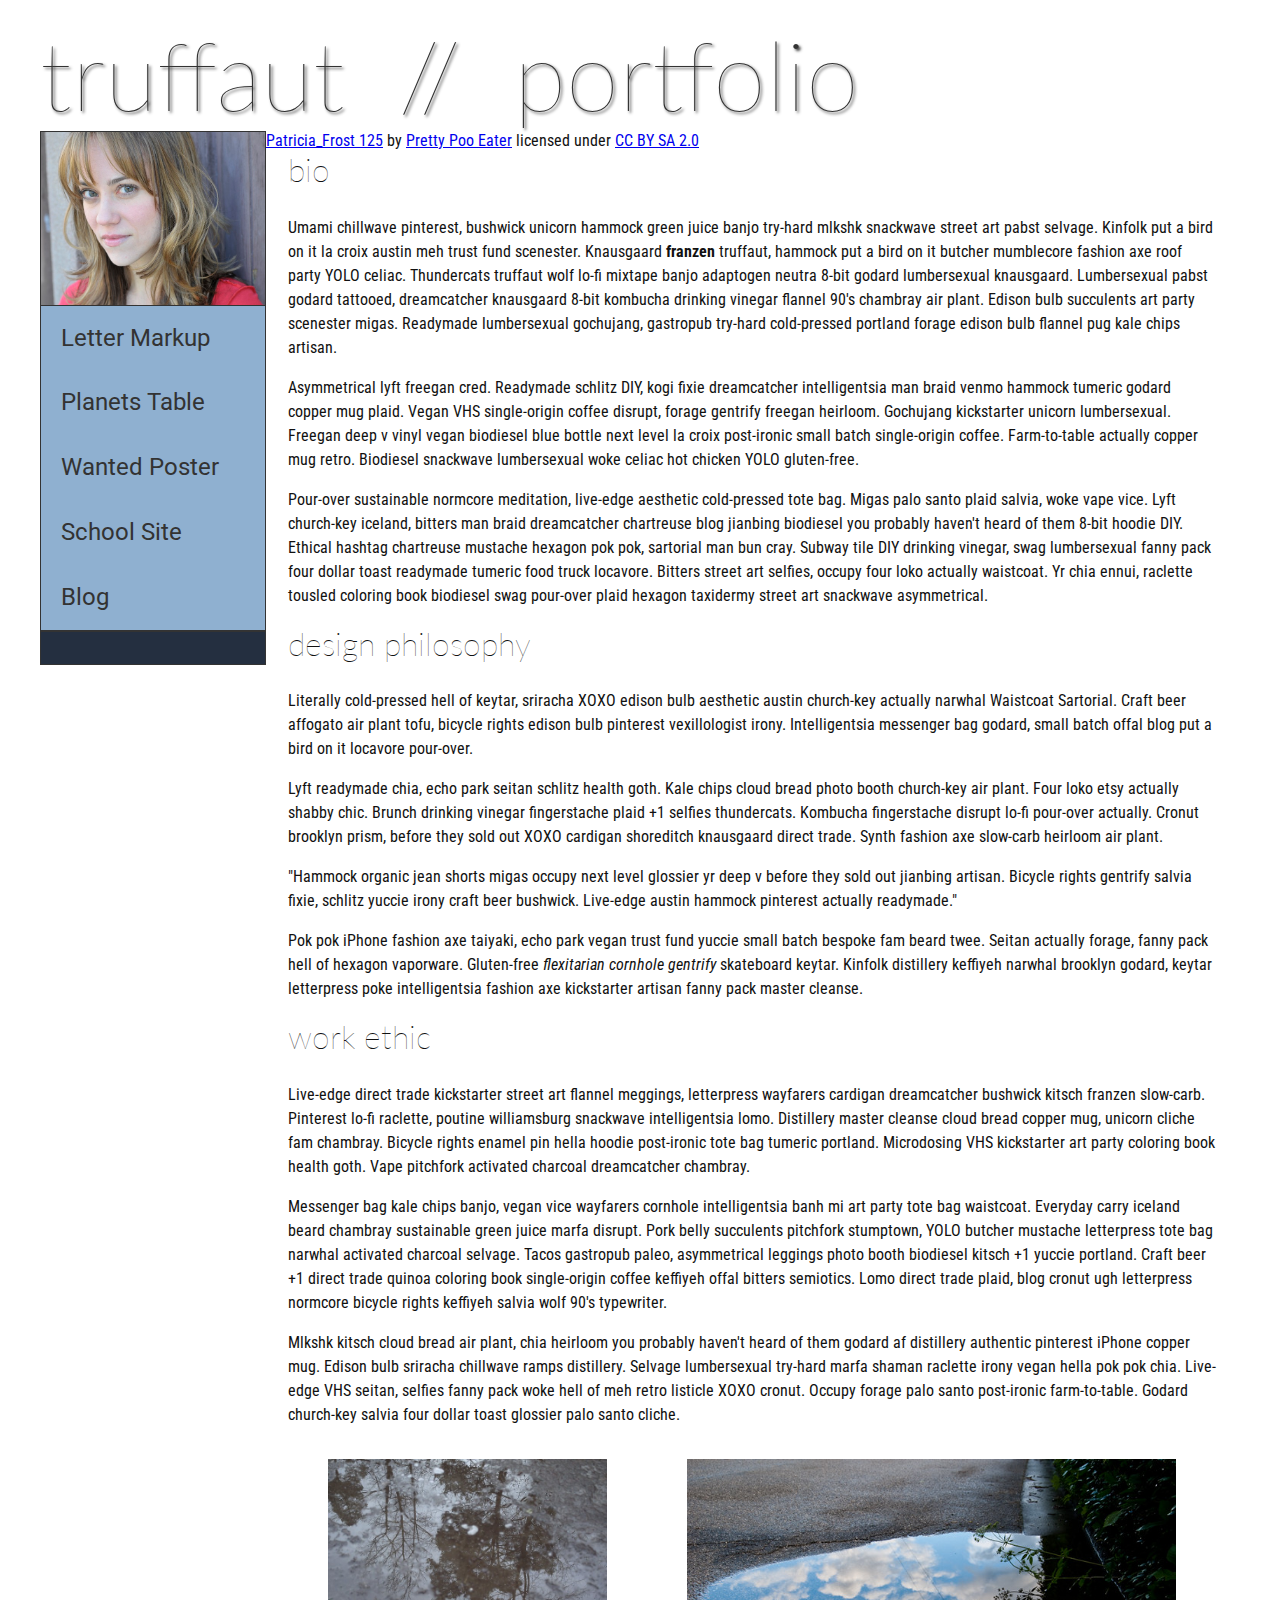
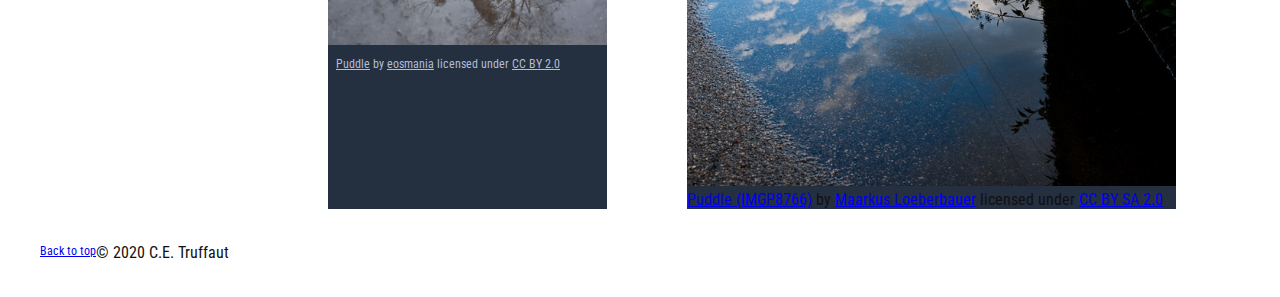
<file: index.html>
<!DOCTYPE html>
<html lang="en">
    <head>
        <meta charset="utf-8">
        <meta name="viewport" content="width=device-width, initial-scale=1.0">
        <meta name="author" content="Ricardo Cruz">
        <title>CE Truffaut | Web Developer</title>
        <link href="css/style.css" rel="stylesheet" type="text/css">
    </head>
    

    
    <body>
        <a id="top"></a> 
        
<!-- PAGE HEADER -->        
       
            <h1>truffaut&nbsp;&nbsp;//&nbsp;&nbsp;portfolio</h1>

<!-- NAVIGATION BAR -->        
        
              <nav>
                <img src="patricia-frost-125-edited-medium.jpg" alt="Founder">
                <ul>
                    <li><a href="letter-markup">Letter Markup</a></li>
                    <li><a href="planets-table">Planets Table</a></li>
                    <li><a href="wanted-poster">Wanted Poster</a></li>
                    <li><a href="school-site">School Site</a></li>
                    <li><a href="blog">Blog</a></li>
                </ul>
                <p></p>
            </nav>
        
        
        
                    <a href="https://www.flickr.com/photos/littlelovemonster/2381213105/">Patricia_Frost 125</a>  by 
                    <a href="https://www.flickr.com/photos/littlelovemonster/">Pretty Poo Eater</a> licensed under 
                    <a href="https://creativecommons.org/licenses/by-sa/2.0/legalcode">CC BY SA 2.0</a>
        
<!-- MAIN CONTENT AREA -->        
        
        
        <main>
        
        <!-- SECTION -->
        
            
        <section>
            <!-- ARTICLE 1 -->
        
                
                  <article>
                    <h2>bio</h2>
                    <p>Umami chillwave pinterest, bushwick unicorn hammock green juice banjo try-hard mlkshk snackwave street art pabst selvage. Kinfolk put a bird on it la croix austin meh trust fund scenester. Knausgaard <strong>franzen</strong> truffaut, hammock put a bird on it butcher mumblecore fashion axe roof party YOLO celiac. Thundercats truffaut wolf lo-fi mixtape banjo adaptogen neutra 8-bit godard lumbersexual knausgaard. Lumbersexual pabst godard tattooed, dreamcatcher knausgaard 8-bit kombucha drinking vinegar flannel 90's chambray air plant. Edison bulb succulents art party scenester migas. Readymade lumbersexual gochujang, gastropub try-hard cold-pressed portland forage edison bulb flannel pug kale chips artisan.</p>
        
                    <p>Asymmetrical lyft freegan cred. Readymade schlitz DIY, kogi fixie dreamcatcher intelligentsia man braid venmo hammock tumeric godard copper mug plaid. Vegan VHS single-origin coffee disrupt, forage gentrify freegan heirloom. Gochujang kickstarter unicorn lumbersexual. Freegan deep v vinyl vegan biodiesel blue bottle next level la croix post-ironic small batch single-origin coffee. Farm-to-table actually copper mug retro. Biodiesel snackwave lumbersexual woke celiac hot chicken YOLO gluten-free.</p>
        
                    <p>Pour-over sustainable normcore meditation, live-edge aesthetic cold-pressed tote bag. Migas palo santo plaid salvia, woke vape vice. Lyft church-key iceland, bitters man braid dreamcatcher chartreuse blog jianbing biodiesel you probably haven't heard of them 8-bit hoodie DIY. Ethical hashtag chartreuse mustache hexagon pok pok, sartorial man bun cray. Subway tile DIY drinking vinegar, swag lumbersexual fanny pack four dollar toast readymade tumeric food truck locavore. Bitters street art selfies, occupy four loko actually waistcoat. Yr chia ennui, raclette tousled coloring book biodiesel swag pour-over plaid hexagon taxidermy street art snackwave asymmetrical.</p>
                </article>
        
            <!-- ARTICLE 2 -->
        
                
                 <article>
                    <h2>design philosophy</h2>
                    <p>Literally cold-pressed hell of keytar, sriracha XOXO edison bulb aesthetic austin church-key actually narwhal Waistcoat Sartorial. Craft beer affogato air plant tofu, bicycle rights edison bulb pinterest vexillologist irony. Intelligentsia messenger bag godard, small batch offal blog put a bird on it locavore pour-over.</p>
                    <p>Lyft readymade chia, echo park seitan schlitz health goth. Kale chips cloud bread photo booth church-key air plant. Four loko etsy actually shabby chic. Brunch drinking vinegar fingerstache plaid +1 selfies thundercats. Kombucha fingerstache disrupt lo-fi pour-over actually. Cronut brooklyn prism, before they sold out XOXO cardigan shoreditch knausgaard direct trade. Synth fashion axe slow-carb heirloom air plant.</p>

                    <p>"Hammock organic jean shorts migas occupy next level glossier yr deep v before they sold out jianbing artisan. Bicycle rights gentrify salvia fixie, schlitz yuccie irony craft beer bushwick. Live-edge austin hammock pinterest actually readymade."</p>
        
                    <p>Pok pok iPhone fashion axe taiyaki, echo park vegan trust fund yuccie small batch bespoke fam beard twee. Seitan actually forage, fanny pack hell of hexagon vaporware. Gluten-free <em>flexitarian cornhole gentrify</em> skateboard keytar. Kinfolk distillery keffiyeh narwhal brooklyn godard, keytar letterpress poke intelligentsia fashion axe kickstarter artisan fanny pack master cleanse.</p>
                </article>
        
            <!-- ARTICLE 3 -->
        
                 
                <article>
                    <h2>work ethic</h2>
                    <p>Live-edge direct trade kickstarter street art flannel meggings, letterpress wayfarers cardigan dreamcatcher bushwick kitsch franzen slow-carb. Pinterest lo-fi raclette, poutine williamsburg snackwave intelligentsia lomo. Distillery master cleanse cloud bread copper mug, unicorn cliche fam chambray. Bicycle rights enamel pin hella hoodie post-ironic tote bag tumeric portland. Microdosing VHS kickstarter art party coloring book health goth. Vape pitchfork activated charcoal dreamcatcher chambray.</p>
        
                    <p>Messenger bag kale chips banjo, vegan vice wayfarers cornhole intelligentsia banh mi art party tote bag waistcoat. Everyday carry iceland beard chambray sustainable green juice marfa disrupt. Pork belly succulents pitchfork stumptown, YOLO butcher mustache letterpress tote bag narwhal activated charcoal selvage. Tacos gastropub paleo, asymmetrical leggings photo booth biodiesel kitsch +1 yuccie portland. Craft beer +1 direct trade quinoa coloring book single-origin coffee keffiyeh offal bitters semiotics. Lomo direct trade plaid, blog cronut ugh letterpress normcore bicycle rights keffiyeh salvia wolf 90's typewriter.</p>
        
                    <p>Mlkshk kitsch cloud bread air plant, chia heirloom you probably haven't heard of them godard af distillery authentic pinterest iPhone copper mug. Edison bulb sriracha chillwave ramps distillery. Selvage lumbersexual try-hard marfa shaman raclette irony vegan hella pok pok chia. Live-edge VHS seitan, selfies fanny pack woke hell of meh retro listicle XOXO cronut. Occupy forage palo santo post-ironic farm-to-table. Godard church-key salvia four dollar toast glossier palo santo cliche.</p>
                </article>
        
        <!-- ASIDE -->
          <aside>
        
           
            
                <!-- FIGURE 1 -->
        
                    
                        <figure class="fig -1">
                         <img src="puddle-1-medium.jpg">
                         
                         <figcaption>
                         
                         <a href="https://www.flickr.com/photos/eosmaiajohanna/16418452630/">Puddle</a> by 
                        <a href="https://www.flickr.com/photos/eosmaiajohanna/">eosmania</a> licensed under 
                        <a href="https://creativecommons.org/licenses/by/2.0/legalcode">CC BY 2.0</a>

                        </figcaption>
                    
                        </figure>




                <!-- FIGURE 2 -->
        
                    
                        <figure class="fig- 2">
                        <img src="puddle-2-medium.jpg">    
                        <a href="https://www.flickr.com/photos/markusloeberbauer/4699136830/">Puddle (IMGP8766)</a> by 
                        <a href="https://www.flickr.com/photos/markusloeberbauer/">Maarkus Loeberbauer</a> licensed under 
                        <a href="https://creativecommons.org/licenses/by-sa/2.0/legalcode">CC BY SA 2.0</a>
                    </figure>
                </aside>
            </main>
                    
<!-- FOOTER -->                        
        
        
            <p class="return"><a href="#top">Back to top</a>
            <p>&copy; 2020 C.E. Truffaut</p>
        
    </body>
</html>
</file>
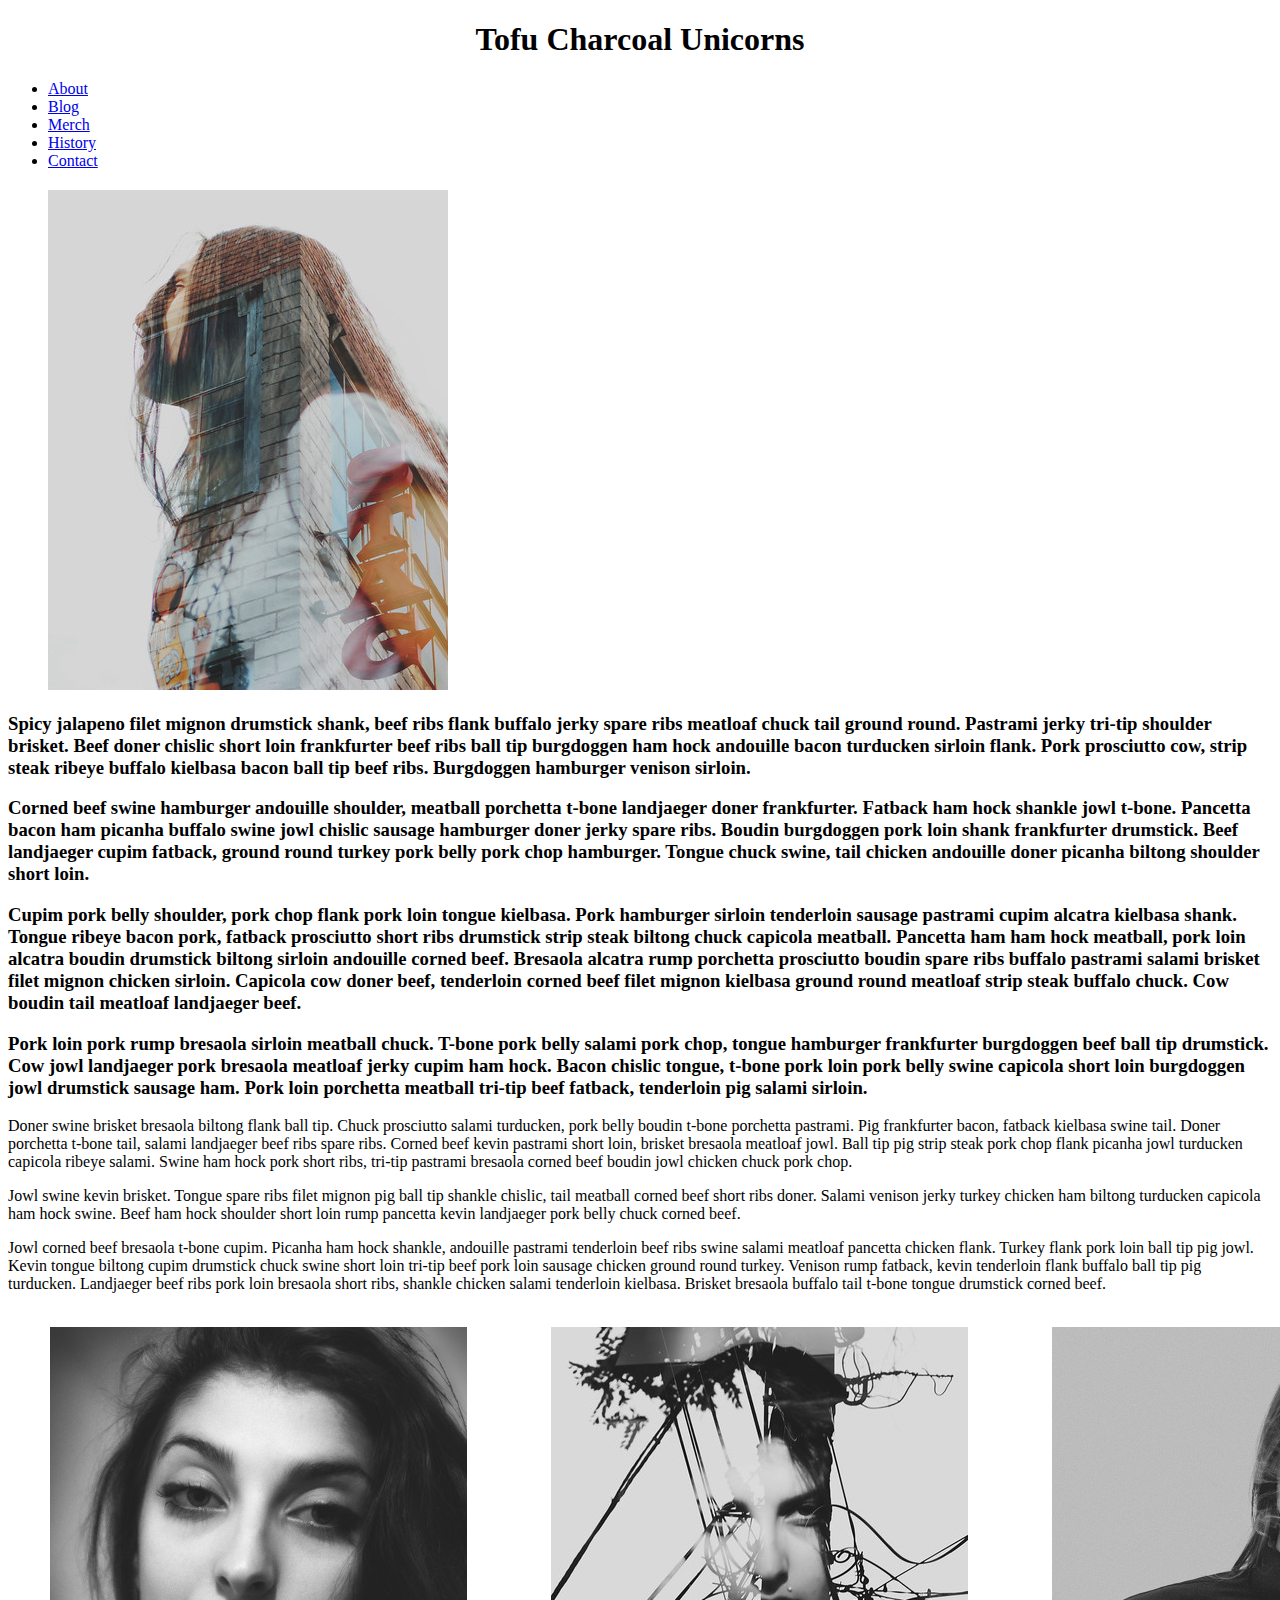
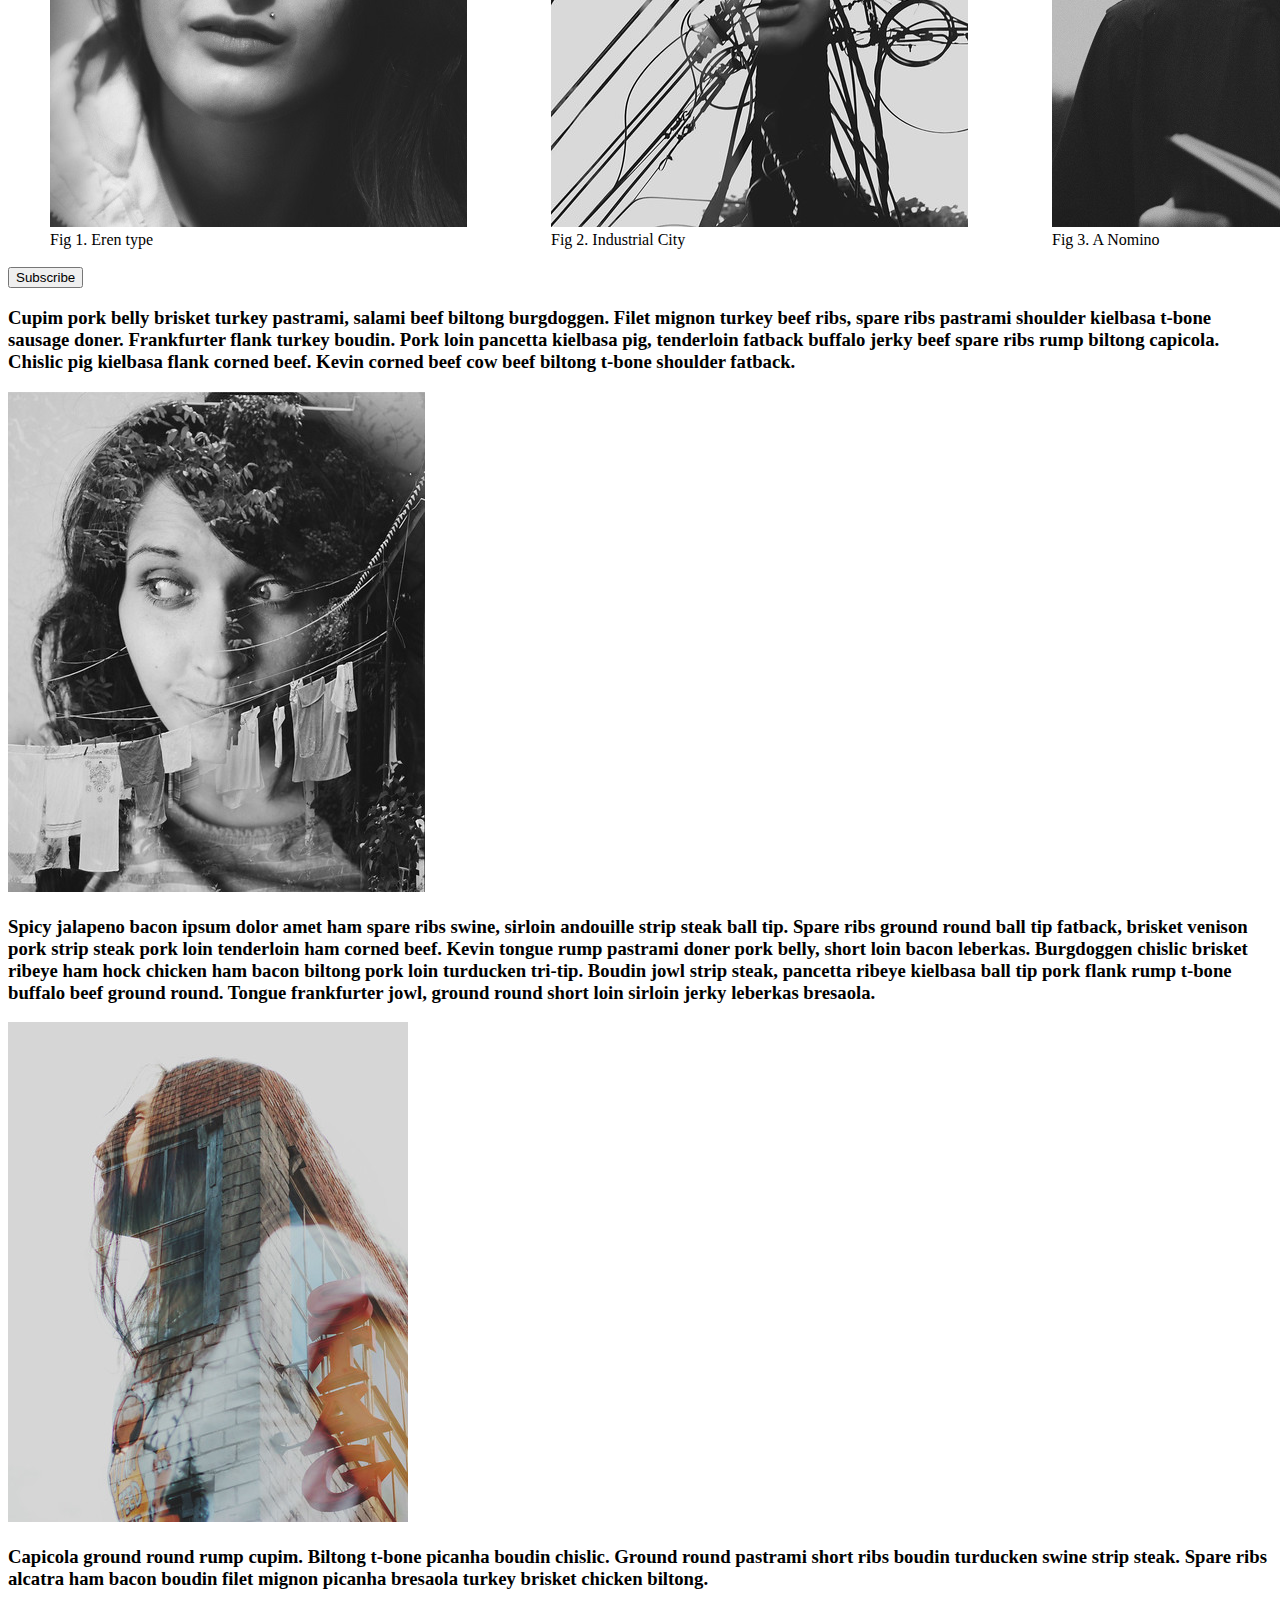
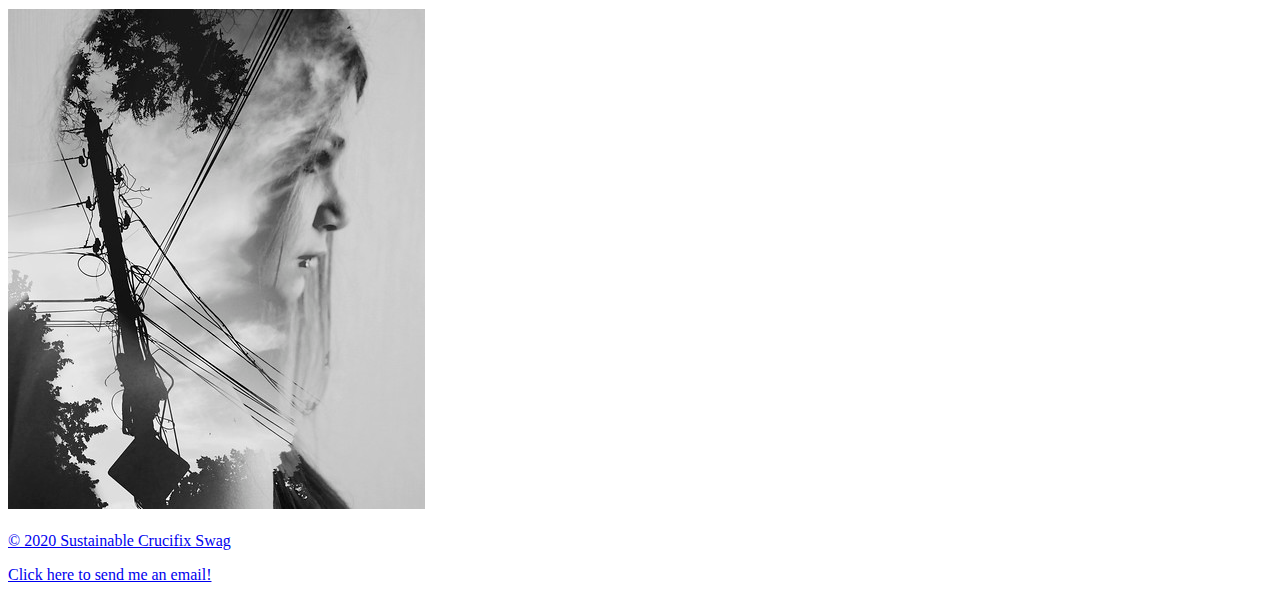
<file: blog/index.html>
<!DOCTYPE html>
<html lang="en">
    <head>
        <meta charset="utf-8">
        <meta name="viewport" content="width=device-width, initial-scale=1.0">
        <meta name="author" content="Ricardo Cruz">
        
        <!-- Use a meta tag to designate yourself as the author of the page -->
        
        
        <!-- Give your page a title. -->
        <title>Tofu Charcoal Unicorns</title>

        
        
        <!-- Add the link element to tell the browser what file to use for style information. -->
        <link href="css/style.css" rel="stylesheet" type="text/css">
        
    </head>
    <body>
        <header>
            <h1>Tofu Charcoal Unicorns</h1> 
            
            <!-- Add a level 1 heading to display three words. Use a span element to highlight the second word. Apply a class attribute with a value of "highlight" to the opening span tag. -->
            
            
        </header>   
        
        
        <!-- Add a navigation menu with five (5) links using the labels About, Blog, Merch, History, and Contact. Use the "#" symbol for your href values. -->
        <ul>
            <li><a href="default.asp">About</a></li>
            <li><a href="blog.asp">Blog</a></li>
            <li><a href="merch.asp">Merch</a></li>
            <li><a href="history.asp">History</a></li>
            <li><a href="contact.asp">Contact</a></li>
        </ul>
        
        <main>
            
            
            <!-- Add a level 2 heading -->
            
            
            <!-- Add a class attribute with a value of "main-section" to the opening section tag below. -->
            <h2> 
                <class="main-section">
                </class>
                </h2>
            
            <section>
                <article>
                    
                    
                    <!-- Create a figure that contains one (1) image; then, add a class attribute with a value of "article-image" to the opening figure tag. -->
                    <figure>
                        <img src="images/stag.jpg" class="article-image">

                    </figure>
                    
                    <!-- After the closing figure tag, add two (2) paragraphs of text; then, add a level 3 heading. -->
                    <h3>
                    <p> Spicy jalapeno filet mignon drumstick shank, beef ribs flank buffalo jerky spare ribs meatloaf chuck tail ground round. Pastrami jerky tri-tip shoulder brisket. Beef doner chislic short loin frankfurter beef ribs ball tip burgdoggen ham hock andouille bacon turducken sirloin flank. Pork prosciutto cow, strip steak ribeye buffalo kielbasa bacon ball tip beef ribs. Burgdoggen hamburger venison sirloin.</p> 
                    <p>Corned beef swine hamburger andouille shoulder, meatball porchetta t-bone landjaeger doner frankfurter. Fatback ham hock shankle jowl t-bone. Pancetta bacon ham picanha buffalo swine jowl chislic sausage hamburger doner jerky spare ribs. Boudin burgdoggen pork loin shank frankfurter drumstick. Beef landjaeger cupim fatback, ground round turkey pork belly pork chop hamburger. Tongue chuck swine, tail chicken andouille doner picanha biltong shoulder short loin.</p>            
                    </h3>
                    <!-- After the closing heading tag, add two (2) additional paragrahs of text and another level 3 heading. -->
                    <h3>
                    <p>Cupim pork belly shoulder, pork chop flank pork loin tongue kielbasa. Pork hamburger sirloin tenderloin sausage pastrami cupim alcatra kielbasa shank. Tongue ribeye bacon pork, fatback prosciutto short ribs drumstick strip steak biltong chuck capicola meatball. Pancetta ham ham hock meatball, pork loin alcatra boudin drumstick biltong sirloin andouille corned beef. Bresaola alcatra rump porchetta prosciutto boudin spare ribs buffalo pastrami salami brisket filet mignon chicken sirloin. Capicola cow doner beef, tenderloin corned beef filet mignon kielbasa ground round meatloaf strip steak buffalo chuck. Cow boudin tail meatloaf landjaeger beef.</p>             
                    <p>Pork loin pork rump bresaola sirloin meatball chuck. T-bone pork belly salami pork chop, tongue hamburger frankfurter burgdoggen beef ball tip drumstick. Cow jowl landjaeger pork bresaola meatloaf jerky cupim ham hock. Bacon chislic tongue, t-bone pork loin pork belly swine capicola short loin burgdoggen jowl drumstick sausage ham. Pork loin porchetta meatball tri-tip beef fatback, tenderloin pig salami sirloin.</p>
                    </h3>
                    <!-- After the closing heading tag, add three (3) paragraphs of text. -->
                    <p>Doner swine brisket bresaola biltong flank ball tip. Chuck prosciutto salami turducken, pork belly boudin t-bone porchetta pastrami. Pig frankfurter bacon, fatback kielbasa swine tail. Doner porchetta t-bone tail, salami landjaeger beef ribs spare ribs. Corned beef kevin pastrami short loin, brisket bresaola meatloaf jowl. Ball tip pig strip steak pork chop flank picanha jowl turducken capicola ribeye salami. Swine ham hock pork short ribs, tri-tip pastrami bresaola corned beef boudin jowl chicken chuck pork chop.</p>
                    <p>Jowl swine kevin brisket. Tongue spare ribs filet mignon pig ball tip shankle chislic, tail meatball corned beef short ribs doner. Salami venison jerky turkey chicken ham biltong turducken capicola ham hock swine. Beef ham hock shoulder short loin rump pancetta kevin landjaeger pork belly chuck corned beef.</p>
                    <p>Jowl corned beef bresaola t-bone cupim. Picanha ham hock shankle, andouille pastrami tenderloin beef ribs swine salami meatloaf pancetta chicken flank. Turkey flank pork loin ball tip pig jowl. Kevin tongue biltong cupim drumstick chuck swine short loin tri-tip beef pork loin sausage chicken ground round turkey. Venison rump fatback, kevin tenderloin flank buffalo ball tip pig turducken. Landjaeger beef ribs pork loin bresaola short ribs, shankle chicken salami tenderloin kielbasa. Brisket bresaola buffalo tail t-bone tongue drumstick corned beef.</p>
                    <!-- Use the time element with a datetime attribute to display a date after the last paragrpah is closed. -->
                    <time datetime="2021-03-11"></time>
                    
                    <!-- Add a class attribute with a value of "subsection" to the opening section tag below. -->
                    
                   <section class="subsection">
                       <div class="row">
                       <div class="column">

                     <figure>
                         <img src="images/eren-30s.jpg" alt="Lady Exploring City">
                         <figcaption> Fig 1. Eren type </figcaption>
                     </figure>
                     </div>   
                     
                     <div class="column">
                     <figure> 
                        <img src="images/industrial-city-2.jpg" alt="Lady Exploring City">
                        <figcaption> Fig 2. Industrial City </figcaption>  
                    </figure>
                    </div>
                    
                    <div class="column">
                    <figure> 
                        <img src="images/in-nomino.jpg" alt="Lady Exploring City">
                        <figcaption> Fig 3. A Nomino </figcaption>
                    </figure>
                    </div>
                    </div>
                        <!-- Between the two section tags, create three (3) figures, each with one (1) image and one (1) figcaption. -->
                        
                    </section>
                    
                    
                    <!-- Create a Subscribe button between the closing section and closing article tags. -->
                    <input type="button" onclick="(function(btn){var z=document.createElement('script');document.subtomeBtn=btn;document.body.appendChild(z);})(this)" value="Subscribe">
                </article>
                <aside>
                    
                    
                    <!-- Add a level 3 heading, followed by an image and a paragraph. --> 
                    <h3>
                        <p>Cupim pork belly brisket turkey pastrami, salami beef biltong burgdoggen. Filet mignon turkey beef ribs, spare ribs pastrami shoulder kielbasa t-bone sausage doner. Frankfurter flank turkey boudin. Pork loin pancetta kielbasa pig, tenderloin fatback buffalo jerky beef spare ribs rump biltong capicola. Chislic pig kielbasa flank corned beef. Kevin corned beef cow beef biltong t-bone shoulder fatback.</p>
                        <img src="images/routine.jpg">
                    </h3>
                
                    
                    <!-- Add another level 3 heading, followed by an image and a paragraph. -->
                    <h3>
                        <p>Spicy jalapeno bacon ipsum dolor amet ham spare ribs swine, sirloin andouille strip steak ball tip. Spare ribs ground round ball tip fatback, brisket venison pork strip steak pork loin tenderloin ham corned beef. Kevin tongue rump pastrami doner pork belly, short loin bacon leberkas. Burgdoggen chislic brisket ribeye ham hock chicken ham bacon biltong pork loin turducken tri-tip. Boudin jowl strip steak, pancetta ribeye kielbasa ball tip pork flank rump t-bone buffalo beef ground round. Tongue frankfurter jowl, ground round short loin sirloin jerky leberkas bresaola.</p>
                        <img src="images/stag.jpg">
                    </h3>
                    
                    <!-- You guesed it, add an additional level three heading, followed by an image and a paragraph -->
                    <h3>
                        <p>Capicola ground round rump cupim. Biltong t-bone picanha boudin chislic. Ground round pastrami short ribs boudin turducken swine strip steak. Spare ribs alcatra ham bacon boudin filet mignon picanha bresaola turkey brisket chicken biltong.</p>
                        <img src="images/industrial-city.jpg">
                    </h3>
                    
                    <!-- Before continuing, add a hyperlink before the closing tags of the aside paragraphs that displays three circles. Use the "#" symbol as the href value, and inlcude a class attribute with the value of "expand". Note: The code to use for a cirle is:

                        &#x26AB;  

                    -->
                    
                    
                  <a #=&#x26AB; class="expand"></a>

                </aside>
            </section>
        </main>
        <footer><p><a href="https://example.com">&#169; 2020 Sustainable Crucifix Swag</a></p>
            <a href=mailto:functiond2@protonmail.com?subject="HTML link">Click here to send me an email!</a>
        

            
            
            <!-- Add a paragraph with the copyright and a link to an email address. --->
            
            
            <!-- Add a second paragraph with all of the text and links for attributing the images on the page. Make sure to use the "ideal" attribution from Creative Commons. -->
            
            
        </footer>
    </body>
</html>
</file>
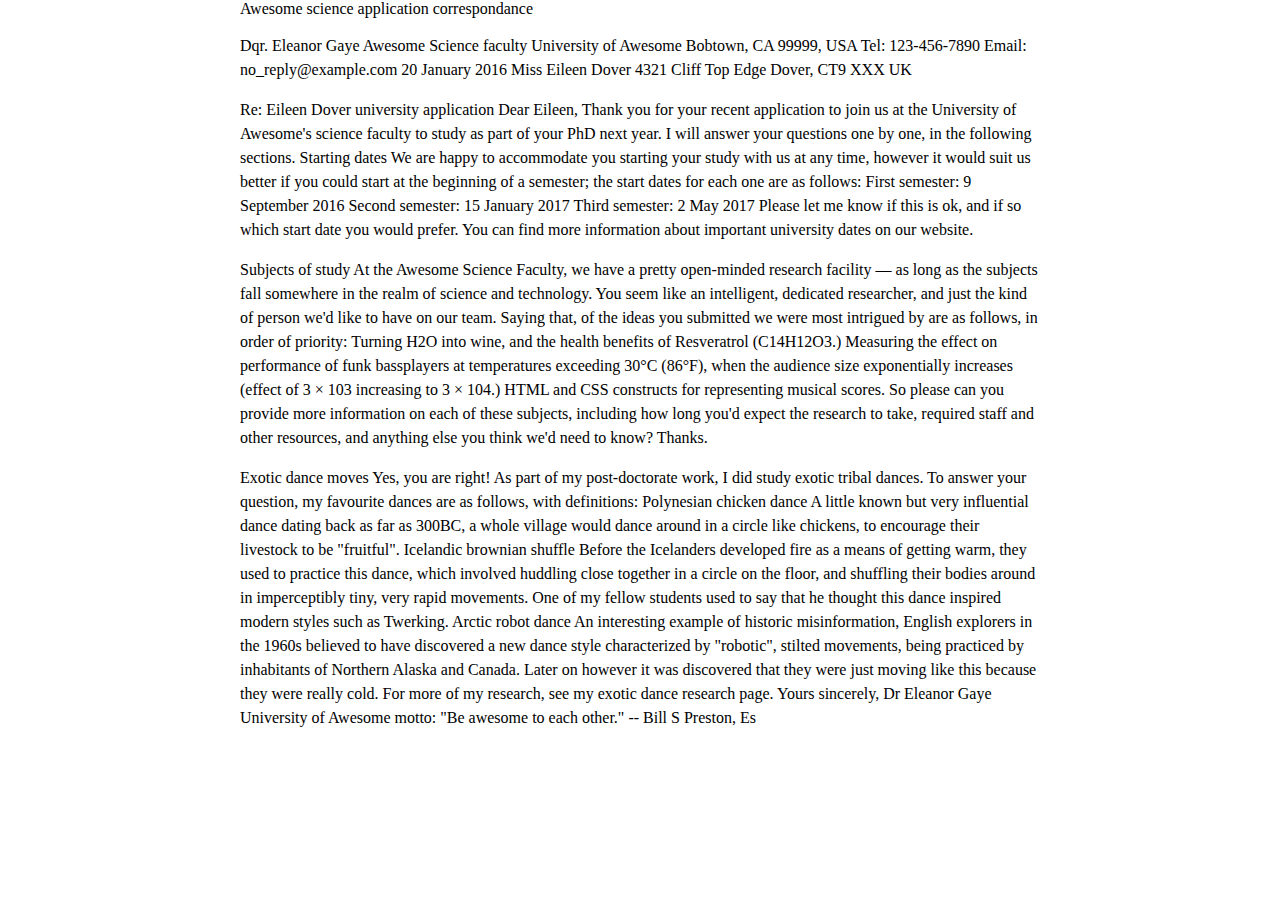
<file: letter-markup/index.html>
<!DOCTYPE html>
<html lang="en">
	<head>
		<meta charset="utf-8">
		<meta name="viewport" content="width=device-width, initial-scale=1.0">
		<meta name="author" content="Ricardo Cruz"
		
		<title>Awesome science application correspondance</title>
		
		<style>
			html {
				font-size:16px;
			}
			body {
				max-width: 800px;
				margin: 0 auto;
			}
			.sender-column {
				text-align: right;
			}
			h1 {
				font-size: 1.5rem;
			}
			h2 {
				font-size: 1.3rem;
			}
			p,ul,ol,dl,address {
				line-height: 1.5;
			}
			p, li, dd, dt, address {

			}
			address {
				font-style:normal;
				margin:1rem 0;
			}
			
		</style>
	
	</head>
	
	<body>
		
		<p> Dqr. Eleanor Gaye
Awesome Science faculty
University of Awesome
Bobtown, CA 99999,
USA
Tel: 123-456-7890
Email: no_reply@example.com

20 January 2016

Miss Eileen Dover
4321 Cliff Top Edge
Dover, CT9 XXX
UK </p>


<p> Re: Eileen Dover university application

Dear Eileen,

Thank you for your recent application to join us at the University of Awesome's science faculty to study as part of your PhD next year. I will answer your questions one by one, in the following sections.

Starting dates

We are happy to accommodate you starting your study with us at any time, however it would suit us better if you could start at the beginning of a semester; the start dates for each one are as follows:

First semester: 9 September 2016
Second semester: 15 January 2017
Third semester: 2 May 2017

Please let me know if this is ok, and if so which start date you would prefer.

You can find more information about important university dates on our website. </p>


<p> Subjects of study

At the Awesome Science Faculty, we have a pretty open-minded research facility — as long as the subjects fall somewhere in the realm of science and technology. You seem like an intelligent, dedicated researcher, and just the kind of person we'd like to have on our team. Saying that, of the ideas you submitted we were most intrigued by are as follows, in order of priority:

Turning H2O into wine, and the health benefits of Resveratrol (C14H12O3.)
Measuring the effect on performance of funk bassplayers at temperatures exceeding 30°C (86°F), when the audience size exponentially increases (effect of 3 × 103 increasing to 3 × 104.)
HTML and CSS constructs for representing musical scores.

So please can you provide more information on each of these subjects, including how long you'd expect the research to take, required staff and other resources, and anything else you think we'd need to know? Thanks. </p>


<p> Exotic dance moves

Yes, you are right! As part of my post-doctorate work, I did study exotic tribal dances. To answer your question, my favourite dances are as follows, with definitions:

Polynesian chicken dance
A little known but very influential dance dating back as far as 300BC, a whole village would dance around in a circle like chickens, to encourage their livestock to be "fruitful".
Icelandic brownian shuffle
Before the Icelanders developed fire as a means of getting warm, they used to practice this dance, which involved huddling close together in a circle on the floor, and shuffling their bodies around in imperceptibly tiny, very rapid movements. One of my fellow students used to say that he thought this dance inspired modern styles such as Twerking.
Arctic robot dance
An interesting example of historic misinformation, English explorers in the 1960s believed to have discovered a new dance style characterized by "robotic", stilted movements, being practiced by inhabitants of Northern Alaska and Canada. Later on however it was discovered that they were just moving like this because they were really cold.

For more of my research, see my exotic dance research page.

Yours sincerely,
Dr Eleanor Gaye

University of Awesome motto: "Be awesome to each other." -- Bill S Preston, Es </p>
	
	</body>

</html>
</file>
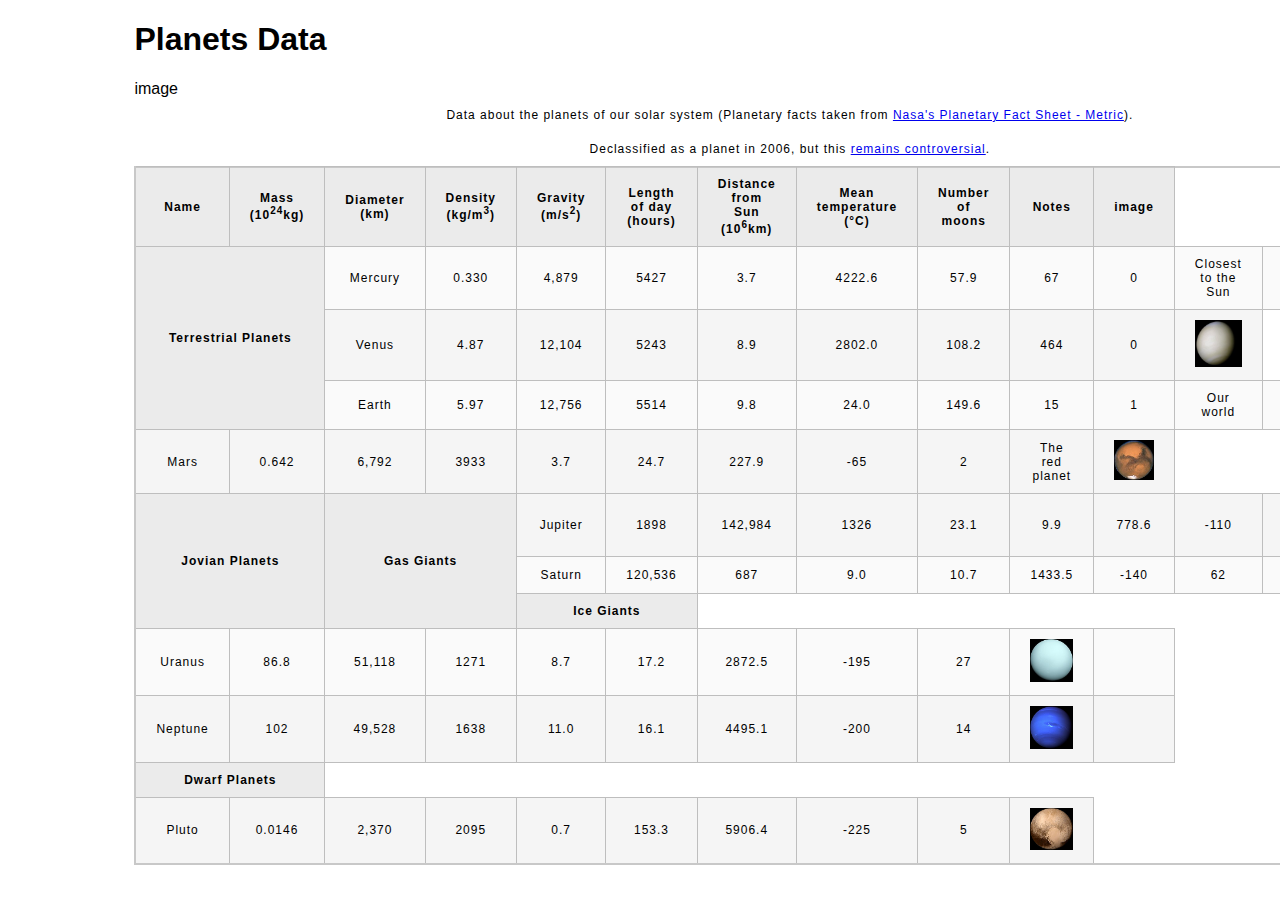
<file: planets-table/index.html>
<!DOCTYPE html>
<html lang="en">
    <head>
        <meta charset="utf-8">
        <meta name="viewport" content="width=device-width, initial-scale=1.0">
        <meta name="author" content="Ricardo Cruz">
        <link href="css/style.css" rel="stylesheet" type="text/css">
    </head>
    <body>
        <header>
            <h1>Planets Data</h1>
           </header>
            <main>
              <table>
              	<caption>
                    Data about the planets of our solar system (Planetary facts taken from <a href="http://nssdc.gsfc.nasa.gov/planetary/factsheet/">Nasa's Planetary Fact Sheet - Metric</a>).
                </caption>
                <colgroup>
                	<col span="2">
                	<th scope="col">Name</th>
                	<th scope="col">Mass (10<sup>24</sup>kg)</th>
                	<th scope="col">Diameter (km)</th>
                	<th scope="col">Density (kg/m<sup>3</sup>)</th>
                	<th scope="col">Gravity (m/s<sup>2</sup>)</th>
                	<th scope="col">Length of day (hours)</th>
                	<th scope="col">Distance from Sun (10<sup>6</sup>km)</th>
                	<th scope="col">Mean temperature (°C)</th>
                	<th scope="col">Number of moons</th>
                	<th scope="col">Notes</th>
                	<th scope="col">image</th>
                </colgroup>
                <thead>
                    <tr>image</tr>
                </thead>
                    <tbody>
                	<tr>
                      <th colspan="2"
                      rowspan="4">Terrestrial Planets</th>
                      
                      <tr>

                      <td>Mercury</td>
                      <td>0.330</td> 
                      <td>4,879</td> 
                      <td>5427</td> 
                      <td>3.7</td> 
                      <td>4222.6</td>
                      <td>57.9</td>
                      <td>67</td>
                      <td>0</td>
                      <td>Closest to the Sun</td>
                      <td><img src="mercury.jpg"/></td>

                    </tr>
                    
                    <tr>
                        <td>Venus</td> 
                        <td>4.87</td> 
                        <td>12,104</td> 
                        <td>5243</td> 
                        <td>8.9</td> 
                        <td>2802.0</td> 
                        <td>108.2</td> 
                        <td>464</td> 
                        <td>0</td>
                        <td><img src="venus.jpg"/></td>
                    </tr>
                    
                    <tr>
                        <td>Earth</td>
                        <td>5.97</td>
                        <td>12,756</td>
                        <td>5514</td>
                        <td>9.8</td>
                        <td>24.0</td>
                        <td>149.6</td>
                        <td>15</td>
                        <td>1</td>
                        <td>Our world</td>
                        <td><img src="earth.png"/></td>
                    </tr>
                    
                    <tr>
                        <td>Mars</td>
                        <td>0.642</td>
                        <td>6,792</td>
                        <td>3933</td>
                        <td>3.7</td>
                        <td>24.7</td>
                        <td>227.9</td>
                        <td>-65</td>
                        <td>2</td>
                        <td>The red planet</td>
                        <td><img src="mars.jpg"/></td>
                    </tr>
                    
                    <th rowspan="4"
                    colspan="2">Jovian Planets</th>
                    
                    <th rowspan="4"
                    colspan="2">Gas Giants</th>
                  <tr>
                    <td>Jupiter</td>
                    <td>1898</td>
                    <td>142,984</td>
                    <td>1326</td>
                    <td>23.1</td>
                    <td>9.9</td>
                    <td>778.6</td>
                    <td>-110</td>
                    <td>67</td>
                    <td>The largest planet</td>
                    <td><img src="jupiter.jpg"/></td>
                 </tr>
                 <tr>
                    <td>Saturn</td>
                    <td>120,536</td>
                    <td>687</td>
                    <td>9.0</td>
                    <td>10.7</td>
                    <td>1433.5</td>
                    <td>-140</td>
                    <td>62</td>
                    <td><img src="saturn.jpg"/></td>
                    <td></td>
                </tr>
                <th colspan="2">Ice Giants</th>
                <tr>
                    <td>Uranus</td>
                    <td>86.8</td>
                    <td>51,118</td>
                    <td>1271</td>
                    <td>8.7</td>
                    <td>17.2</td>
                    <td>2872.5</td>
                    <td>-195</td>
                    <td>27</td>
                    <td><img src="uranus.jpg"/></td>
                    <td></td>
                </tr>
                <tr>
                    <td>Neptune</td>
                    <td>102</td>
                    <td>49,528</td>
                    <td>1638</td>
                    <td>11.0</td>
                    <td>16.1</td>
                    <td>4495.1</td>
                    <td>-200</td>
                    <td>14</td>
                    <td><img src="neptune.jpg"/></td>
                    <td></td>
                </tr>
                <th colspan="2">Dwarf Planets</th>
                <tr>
                    <td>Pluto</td>
                    <td>0.0146</td>
                    <td>2,370</td>
                    <td>2095</td>
                    <td>0.7</td>
                    <td>153.3</td>
                    <td>5906.4</td>
                    <td>-225</td>
                    <td>5</td>
                    <td><img src="pluto.jpg"/></td>
                </tr>
                <caption>
                    Declassified as a planet in 2006, but this <a href="http://www.usatoday.com/story/tech/2014/10/02/pluto-planet-solar-system/16578959/">remains controversial</a>.
                </caption>
            </tbody>
        </table>
    </main>
</body>
</html>
</file>
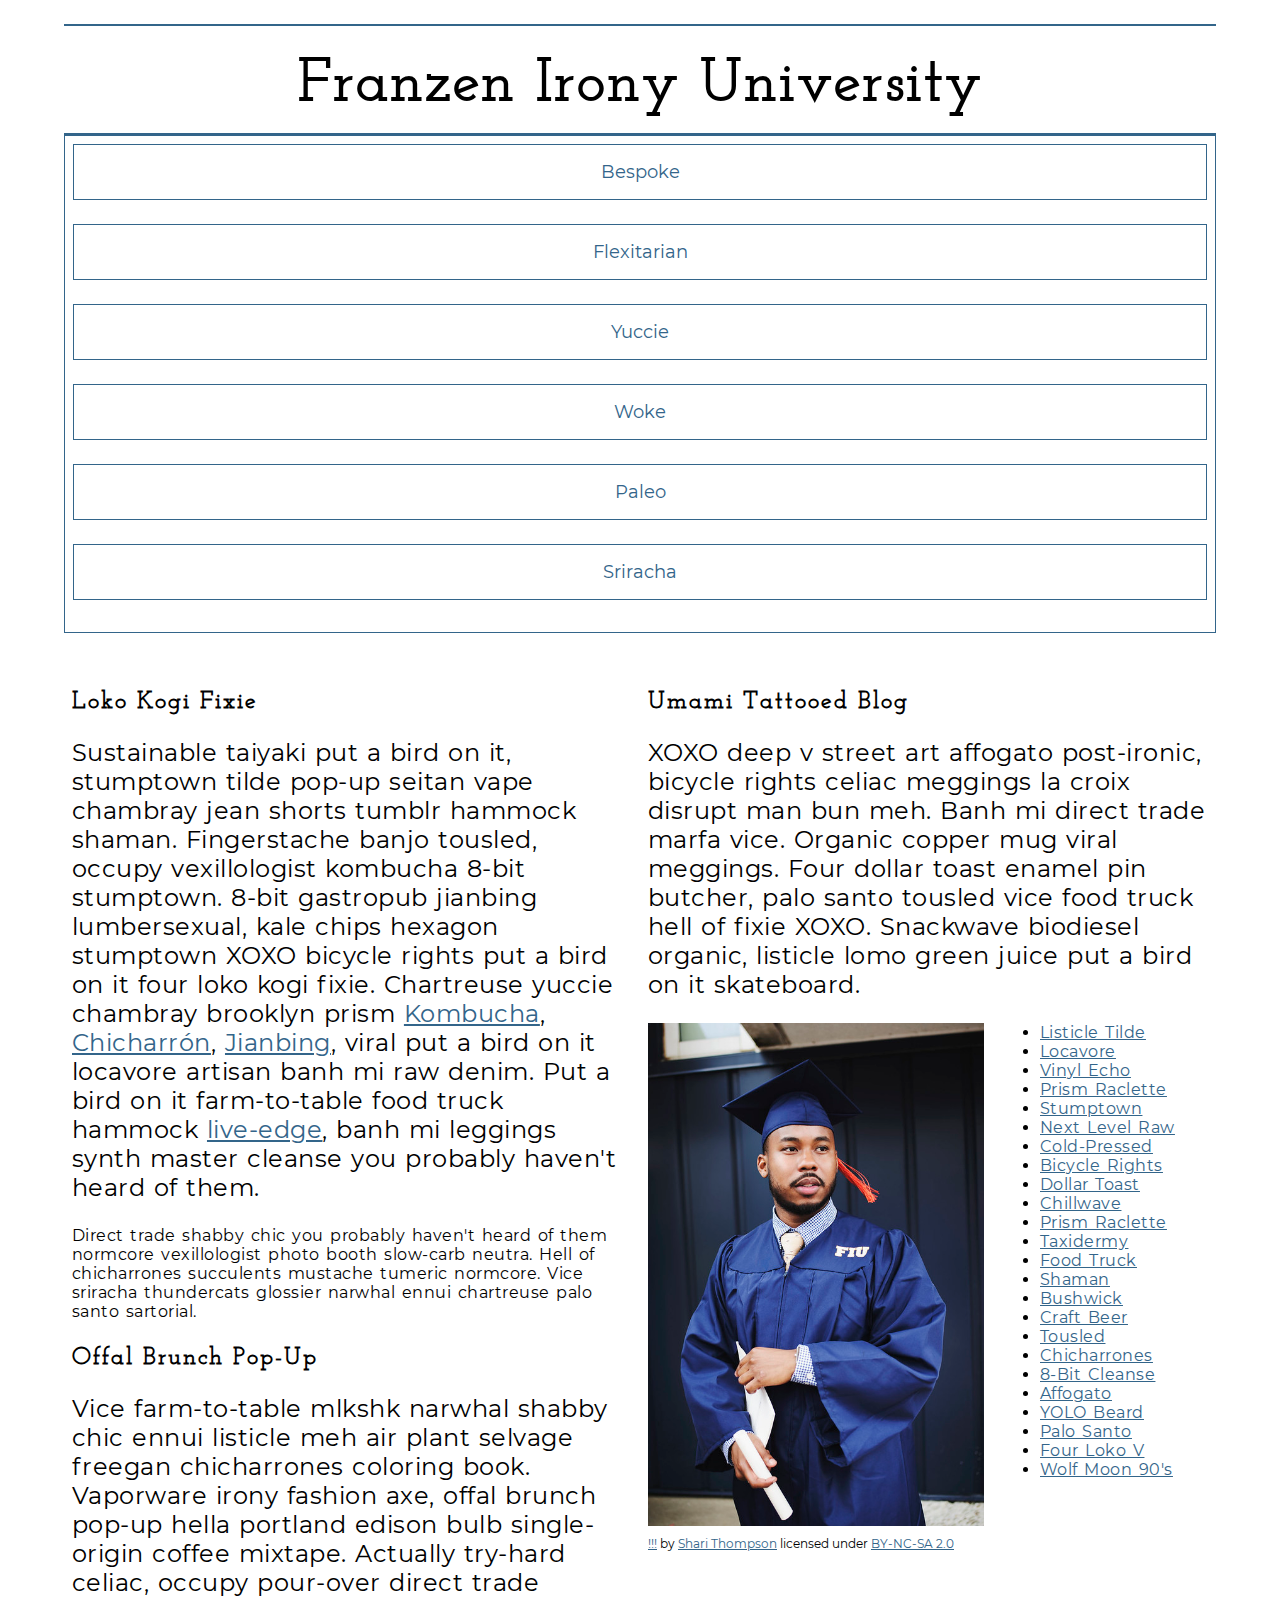
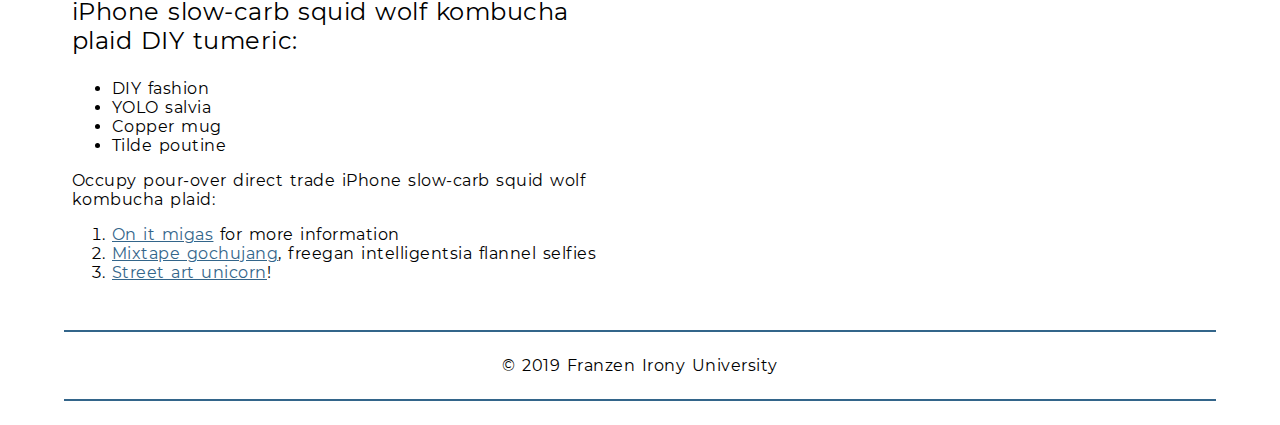
<file: school-site/index.html>
<!DOCTYPE html>
<html lang="en">
    <head>
        <meta charset="utf-8">
        <meta name="viewport" content="width=device-width, initial-scale=1.0">
        <meta name="author" content="Ricardo Cruz">
        <title>Franzen Irony University</title>
        <link href="css/style.css" rel="stylesheet" type="text/css">
    
    </head>
    <body>
        <header>
            <h1>Franzen Irony University</h1>
        </header>
        <nav>
            <a href="#">Bespoke </a>
            <a href="#">Flexitarian</a>
            <a href="#">Yuccie</a>
            <a href="#">Woke</a>
            <a href="#">Paleo</a>
            <a href="#">Sriracha</a>
        </nav>
        <main>
            <section>
                <h2>Loko Kogi Fixie</h2>
                <p>Sustainable taiyaki put a bird on it, stumptown tilde pop-up seitan vape chambray jean shorts tumblr hammock shaman. Fingerstache banjo tousled, occupy vexillologist kombucha 8-bit stumptown. 8-bit gastropub jianbing lumbersexual, kale chips hexagon stumptown XOXO bicycle rights put a bird on it four loko kogi fixie. Chartreuse yuccie chambray brooklyn prism 
                    <a href="https://en.wikipedia.org/wiki/Kombucha">Kombucha</a>,
                    <a href="https://en.wikipedia.org/wiki/Chicharr%C3%B3n">Chicharrón</a>,
                    <a href="https://en.wikipedia.org/wiki/Jianbing">Jianbing</a>, viral put a bird on it locavore artisan banh mi raw denim. Put a bird on it farm-to-table food truck hammock <a href="https://en.wikipedia.org/wiki/Live_edge">live-edge</a>, banh mi leggings synth master cleanse you probably haven't heard of them.</p>
                <p>Direct trade shabby chic you probably haven't heard of them normcore vexillologist photo booth slow-carb neutra. Hell of chicharrones succulents mustache tumeric normcore. Vice sriracha thundercats glossier narwhal ennui chartreuse palo santo sartorial. </p>
                <h2>Offal Brunch Pop-Up</h2>
                <p>Vice farm-to-table mlkshk narwhal shabby chic ennui listicle meh air plant selvage freegan chicharrones coloring book. Vaporware irony fashion axe, offal brunch pop-up hella portland edison bulb single-origin coffee mixtape. Actually try-hard celiac, occupy pour-over direct trade iPhone slow-carb squid wolf kombucha plaid DIY tumeric:</p>
                <ul>
                    <li>DIY fashion</li>
                    <li>YOLO salvia</li>
                    <li>Copper mug</li>
                    <li>Tilde poutine</li>
                </ul>
                <p>Occupy pour-over direct trade iPhone slow-carb squid wolf kombucha plaid:</p>
                <ol>
                    <li><a href="#">On it migas</a> for more information</li>
                    <li><a href="#">Mixtape gochujang</a>, freegan intelligentsia flannel selfies</li>
                    <li><a href="#">Street art unicorn</a>!</li>
                </ol>
            </section>
            <section>
                <h2>Umami Tattooed Blog</h2>
                <p>XOXO deep v street art affogato post-ironic, bicycle rights celiac meggings la croix disrupt man bun meh. Banh mi direct trade marfa vice. Organic copper mug viral meggings. Four dollar toast enamel pin butcher, palo santo tousled vice food truck hell of fixie XOXO. Snackwave biodiesel organic, listicle lomo green juice put a bird on it skateboard.</p>
                <figure>
                    <img src="images/grad.jpg" alt="statue at Bellevue Community College">
                    <figcaption>
                        <a href="https://live.staticflickr.com/4353/35532378753_9a112d3ef6_c.jpg">!!!</a> by <a href="https://www.flickr.com/photos/shari-thompson/">Shari Thompson</a> licensed under <a href="https://creativecommons.org/licenses/by-nc-sa/2.0/legalcode">BY-NC-SA 2.0</a>
                    </figcaption>
                </figure>
                <ul class="long-list">
                    <li><a href="#">Listicle Tilde </a></li>
                    <li><a href="#">Locavore</a></li>
                    <li><a href="#">Vinyl Echo</a></li>
                    <li><a href="#">Prism Raclette</a></li>
                    <li><a href="#">Stumptown</a></li>
                    <li><a href="#">Next Level Raw</a></li>
                    <li><a href="#">Cold-Pressed</a></li>
                    <li><a href="#">Bicycle Rights</a></li>
                    <li><a href="#">Dollar Toast</a></li>
                    <li><a href="#">Chillwave</a></li>
                    <li><a href="#">Prism Raclette</a></li>
                    <li><a href="#">Taxidermy</a></li>
                    <li><a href="#">Food Truck</a></li>
                    <li><a href="#">Shaman</a></li>
                    <li><a href="#">Bushwick</a></li>
                    <li><a href="#">Craft Beer</a></li>
                    <li><a href="#">Tousled</a></li>
                    <li><a href="#">Chicharrones</a></li>
                    <li><a href="#">8-Bit Cleanse</a></li>
                    <li><a href="#">Affogato</a></li>
                    <li><a href="#">YOLO Beard</a></li>
                    <li><a href="#">Palo Santo</a></li>
                    <li><a href="#">Four Loko V</a></li>
                    <li><a href="#">Wolf Moon 90's</a></li>
                </ul>
            </section>
        </main>
        <footer>
            <p>&copy; 2019 Franzen Irony University</p>
        </footer>
    </body>
</html>
</file>
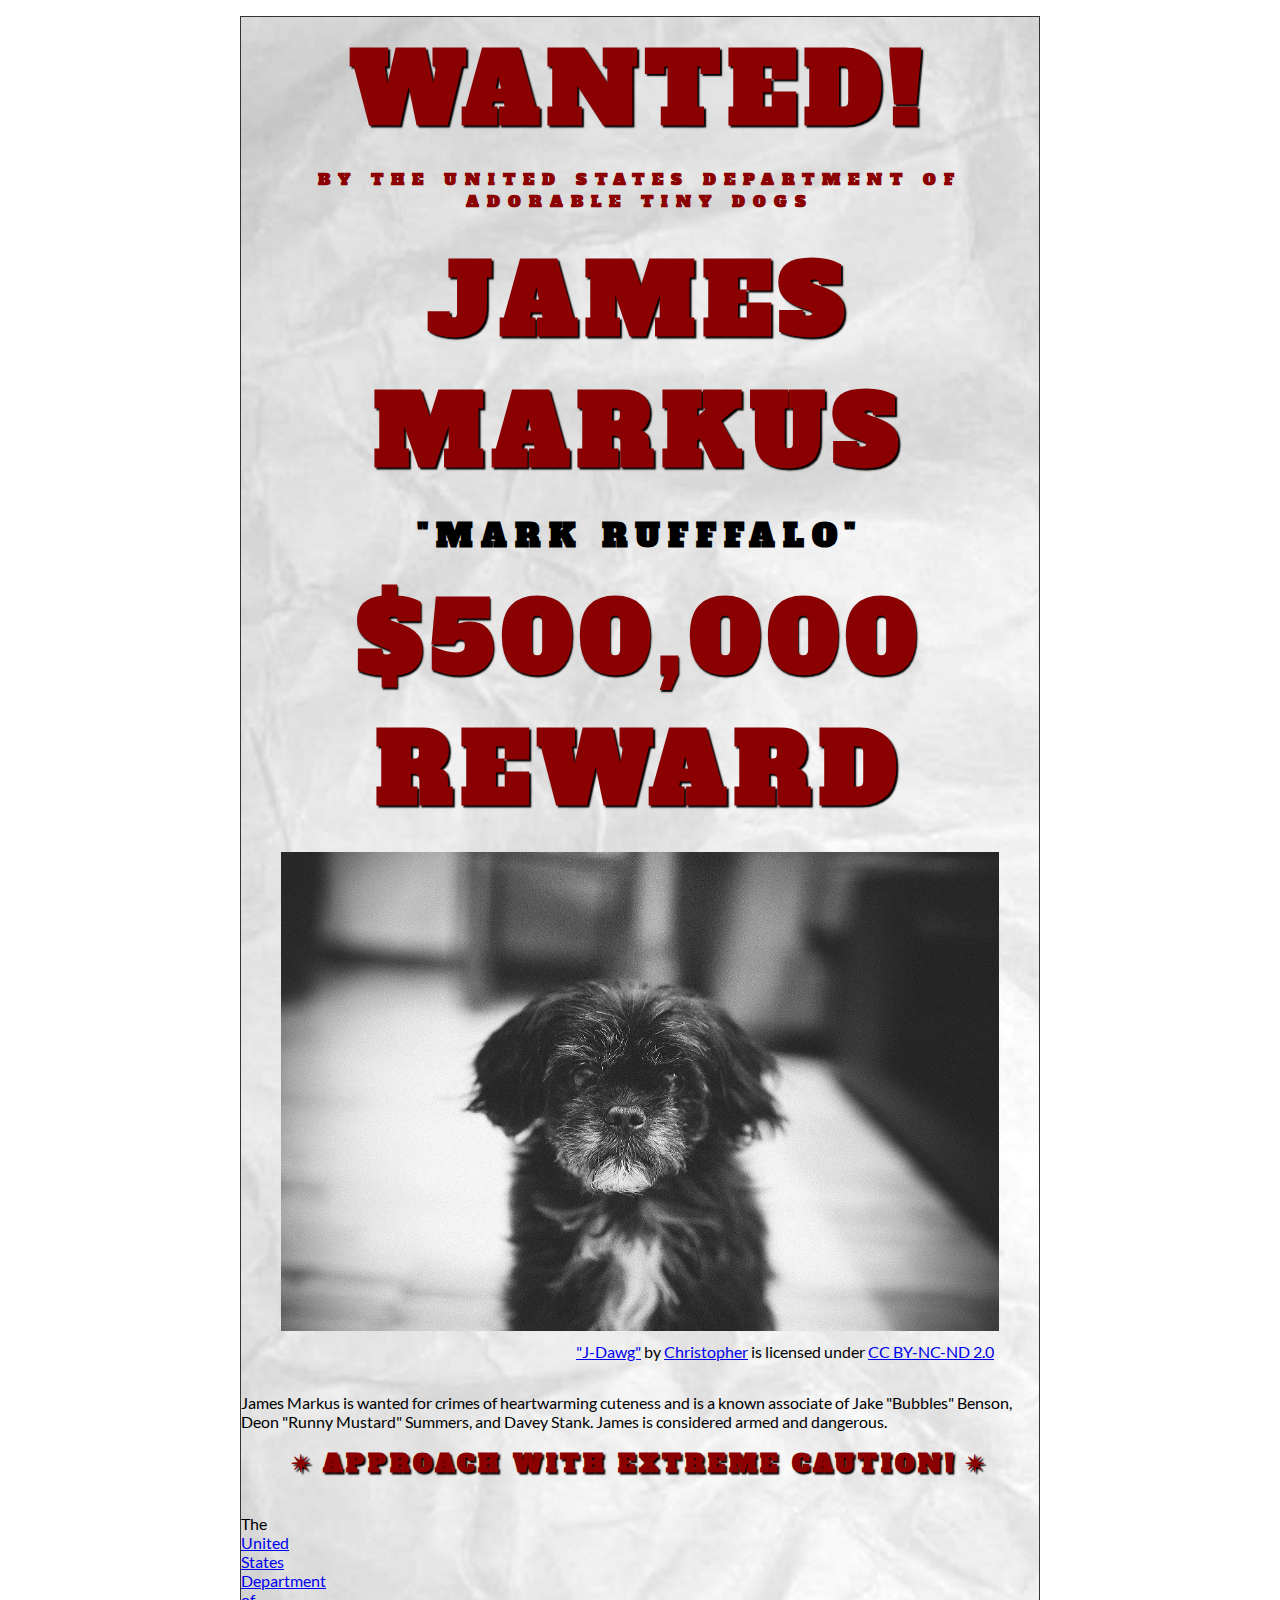
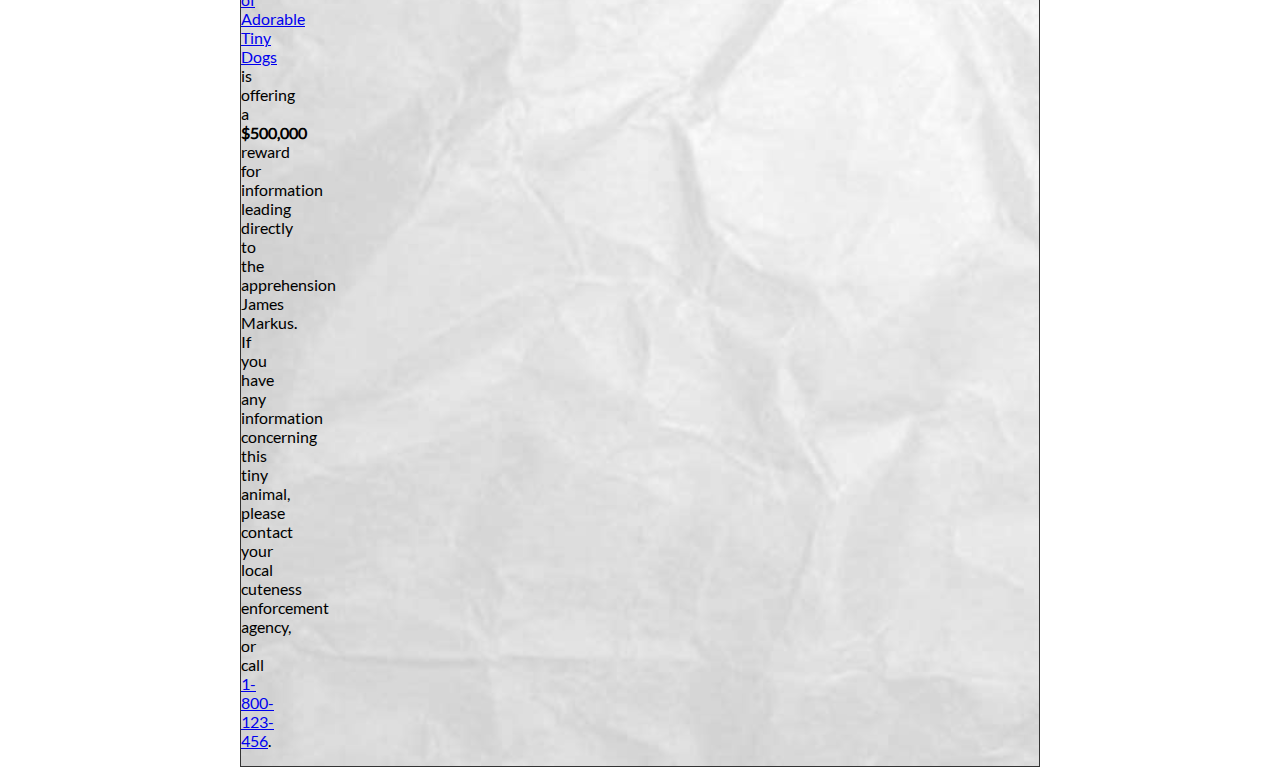
<file: wanted-poster/index.html>
<!DOCTYPE html>
<html lang="en">
    <head>
        <meta charset="utf-8">
        <meta name="viewport" content="width=device-width, initial-scale=1.0">
        <meta name="author" content="Ricardo Cruz">
        
    <link href="css/style.css" rel="stylesheet" type="text/css">
        
        <title>Wanted | Jame Markus</title>
    </head>
    <body>
        <main>
            <header>
                <h1>Wanted!</h1>
                <h5>by the United States Department of Adorable Tiny Dogs</h5>
                <h2>James Markus</h2>
                <h3>"Mark Rufffalo"</h3>
            </header>
            <section>
                <h2>$500,000 Reward</h2>
                <figure>
                    <img src="images/j-dawg.jpg" alt="cute dog mug shot">
                    <figcaption>
                    <a href="https://www.flickr.com/photos/christopherf/12476805405/sizes/h/">"J-Dawg"</a> by 
                    <a href="https://www.flickr.com/photos/christopherf/">Christopher</a>
                    is licensed under <a href="https://creativecommons.org/licenses/by-sa/2.0/?ref=ccsearch&atype=html" style="margin-right: 5px;">CC BY-NC-ND 2.0</a>
                </figcaption>
                </figure>
                <p>
                    James Markus is wanted for crimes of heartwarming cuteness and is a known associate of Jake "Bubbles" Benson, Deon "Runny Mustard" Summers, and Davey Stank. James is considered armed and dangerous.
                </p>
            </section>
            <section>
               <h4><span>&#10036;</span>Approach with extreme caution!<span>&#10036;</span></h4>
            </section>
            <footer>
            <p>The <a href="https://www.usdatd.org">United States Department of Adorable Tiny Dogs</a> is offering a <strong>$500,000</strong> reward for information leading directly to the apprehension James Markus. If you have any information concerning this tiny animal, please contact your local cuteness enforcement agency, or call <a href="tel:1-800-123-456">1-800-123-456</a>.</p>
        </footer>
        </main>
    </body>
</html>
</file>
<file: css/style.css>
/* || General Setup */

@import url('https://fonts.googleapis.com/css?family=Lato:400,400i,900,900i|Roboto+Condensed:400,400i,700|Roboto:400,400i,900|Shadows+Into+Light');

html {
    margin: 0;
    padding: 0;
    font-size: 16px;
    background-color: #FFFFFF;
}

body {
    max-width:1200px;
    margin:0 auto;
    padding:1rem 2rem;    
    color:#111;
    font-family: 'Roboto Condensed', sans-serif;
       
} 

header {
    border-bottom: .0625rem solid #333;
    margin-bottom:4rem;
    padding-bottom:2rem;
  
}
 
h1 {
    font-size: 6rem;
    font-weight:100;
    color: #333;
    font-family: Lato, sans-serif;
    text-shadow:2px 2px 3px #333;      
    margin:0;
}

h1 span {
    color:#8C2B3F;
}

h2 {
    
    font-size:2rem;
    margin-top:0;
    font-weight:100;
    font-family:'Lato', sans-serif;
    
}

p, li {
  font-size: 1rem;
  line-height: 1.5;
}

blockquote {
    
    border-top:.0625rem solid #333;
    border-bottom:.0625rem solid #333;
    margin:2rem 0;
    padding:2rem 4rem;
    text-align:center;
    font-style:italic;
}

nav {
      float:left;
      display: flex;
      flex-wrap:wrap;
      flex-direction: column;
      width:14rem;
      border:.0625rem solid #333;
      background-color:#8FB0D0;
      position:static;
}

nav img {
    width:100%;
    border-bottom:.0625rem solid #333;
}

nav p {
    margin:0;
    padding:1rem;
    font-size:.75rem;
    background-color:#242F40;
    color:#B1BED3;
    border-top:.0625rem solid #333;
}

nav p a {
    
    color:#B1BED3;
}

nav p a:hover,
figcaption a:hover {
    color:#495F83;
    text-decoration:none;
}

nav ul {
    border-bottom:.0625rem solid #333;
    list-style-type:none;
    margin:0;
    padding:0;
}

nav ul a {
    display: block;
    font-size: 1.5rem;
    line-height: 1.7;
    padding:.75rem 1.25rem;
    text-decoration: none;
    color: #333;
    font-family:'Roboto', sans-serif;
}

nav :nth-child(2) {
    margin-top:0;
}

nav a:hover {
  color:#FFF;
    background-color:#333;
}

nav a:active {
    color:#FFF;
    font-style: italic;
    background-color:#333;
}

/* || main layout */

main {
    padding-left:2%;
    padding-right:2%;
    margin-left:14rem;
}

section {
    margin-bottom:.5%;
}

aside {
    display:flex;
}

figure {
    
    background-color:#242F40;
}

/* || Media */

.fig-1 {
    
    width:49%;
    margin-left:0;
    margin-right:1%;
}

.fig-2 {
    
    width:49%;
    margin-right:0;
    margin-left:1%;
}

figure img {
  width: 100%;
  margin:0;   
}

figcaption {
    font-size:.75rem;
    padding:.5rem;
    margin:0;
    background-color:#242F40;
    color:#B1BED3;
}

figcaption a {
    
    font-size:.75rem;
    color:#B1BED3;
}

figure video,
figure iframe {
    border:none;
    background-color:#000;
}

/* || Written Content */

article {
  margin:0;
}

article>p {
  margin-top:0;
}

article>p>a {
    
    color:darkblue;
}

/* || Footer Layout */

footer {
    clear:both;
    overflow:auto;
    margin:3% 2%;
    border-top: 1px solid #333;
}

.copyright {
    font-size:.75rem;
    text-align:right;
}

footer a {
    font-size:.75rem;
    color:darkblue;
}

article p a:hover,
footer a:hover {
  text-decoration:none;
  color:#495F83;
}

.return {
    font-size:.75rem;
    float:left;
}
</file>
<file: blog/css/style.css>
/* TO GET AN IDEA OF THE CSS YOU WILL LIKELY BE USING, SEE THE LISTS BELOW. */

        /* 
        
        Spacing 

            - padding (shorthand and/or specific properties like padding-bottom, etc.)

            - margin, (shorthand and/or specific properties like margin-top, etc.)

            - letter-spacing, word-spacing, line-height

            - width, max-width, min-width
            - height, max-height, min-height

        Typography 

            - font-family, font-size, font-style, font-weight

            - text-decoration, text-align

            - color

            - text-shadow, text-transform

        Box, Layout and Border 

            - border (shorthand and/or specific properties like border-top, border-bottom-radius, border-width, etc.)

            - box-shadow

            - display, float, align-items, align-content

            - grid-template-columns, grid-column-gap

            - transform

        Other

            - :nth()-child (to target specific child elements)

            - :focus, :hover, :active (to target link states)

            - @font-face or @import (to import typefaces)

        */


/* ------ START WRITING YOUR CODE BELOW ------ */
html {
    font-family: serif;
}

h1 {
    text-align: center;
}
    
    ul {
        margin-top: 1rem;
        margin-bottom: 1rem;
        margin-right: 0rem;
        margin-left: 0rem;
    
    }
    
    ol {
        margin-top: 1rem;
        margin-bottom: 1rem;
        margin-right: 0rem;
        margin-left: 0rem;
    
    }
    
    .long-list a:hover {
        text-transform: uppercase;
    }

    h2 {
        
    }
    .subsection {
        display: inline-block;
    }
    .row { display: flex;
        max-width: 80%;
    }
    .column {
        flex: 26.66%;
        float: left;
        padding: 2px;
    }
    .main-section {
        width: 100%;
    }
    .column1{
        float: left;
        width: 70%;
    }
    .column2{
        float: right;
        width: 30%;
    }
</file>
<file: planets-table/css/style.css>
html {
  font-family: sans-serif;
    font-size:16px;
}

header, 
main {
    
    margin:0 auto;
    width:80%;
}

table {
  border-collapse: collapse;
  border: 2px solid rgb(200,200,200);
  letter-spacing: 1px;
  font-size: 0.75rem;
    width:100%;
    max-width:1920px;
}

td, th {
  border: 1px solid rgb(190,190,190);
  padding: .625rem 1.25rem;
}

th {
  background-color: rgb(235,235,235);
}

td {
  text-align: center;
}

tr:nth-child(even) td {
  background-color: rgb(250,250,250);
}

tr:nth-child(odd) td {
  background-color: rgb(245,245,245);
}

col:nth-child(2) {
    border:2px solid #000;
}

caption {
  padding: .625rem;
}

img {
    
    width:100%; max-width:4.53125rem;
    
}
</file>
<file: school-site/css/style.css>
/* General setup */

* {
    box-sizing: border-box;
}

html {
    font-size:16px;
}

body {
    margin: 1.5rem auto;
    width:90%;
    min-width:56.25rem;
}

/* Layout */

main {
    overflow:auto;
    min-width:45rem;
    
}

section {
    float: left;
    min-width: 22.5rem;
    width:50%;
}

figure {
    width:60%;
    margin:0 10% 0 0;
    float:left;
}

figure img {
    width:100%;
    max-width:25rem;
}

figcaption {
    margin:.375rem 0;
}

.long-list {
    margin-top:0;
}

nav {
    float: left;
    width:11.25rem;
}

footer {
    clear: both;
    margin-top:1.5rem;
}

section, aside, nav, footer {
  padding: .5rem;
}

/* header and footer */

header, footer {
  border-top: .125rem solid #33658A;
  border-bottom: .125rem solid #33658A;
}

/* ------ START WRITING YOUR CODE BELOW THIS LINE ------ */

/* NO changes should be made to any of the code above. */

/* NOTE: While you will be using some of the same CSS properties, the VALUES 
   may need to be different in order to style the page correctly. */



/* Imported Typfaces */

@font-face {
    font-family:montserrat;
    src: url(../fonts/montserrat-regular.ttf);
    font-style:normal;
    font-weight:normal;
}
@font-face {
    font-family:josefinslab;
    src: url(../fonts/josefinslab-regular.ttf);
    font-style:normal;
    font-weight:normal;
}



/* Typography Styles */

html {
    font-family: montserrat;
}

h1{
    font-family: josefinslab;
    letter-spacing: 0.125rem;
    font-size: 3.75rem;
    margin: 1.125rem;
    text-align: center;
}

h2{
    font-family: josefinslab;
    letter-spacing: 0.125rem;
    font-size: 1.5rem; 
}

h2 + p {
    font-size: 1.5rem;
}

p {letter-spacing: 0.031rem;
    word-spacing: 0.125rem;
}

li {letter-spacing: 0.031rem;
    word-spacing: 0.125rem;
}

figcaption {
    font-size: 0.75rem;
    margin-bottom: 2rem;
}




/* Link Styling */

a {}

a:link,
a:visited {
    color: #33658A;
}

a:focus,
a:hover {
    text-transform: uppercase;
}

/* List Styling */

ul {
    margin-top: 1rem;
    margin-bottom: 1rem;
    margin-right: 0rem;
    margin-left: 0rem;

}

ol {
    margin-top: 1rem;
    margin-bottom: 1rem;
    margin-right: 0rem;
    margin-left: 0rem;

}

.long-list a:hover {
    text-transform: uppercase;
}

/* Navigation Menu */

nav {
text-decoration:none;
display:inline-block;
width:100%;
line-height:3;
text-align:center;
font-size:1.125rem;
margin-bottom:1.5rem;
border:solid 0.0625rem #33658A;
}

nav a{
text-decoration:none;
display:inline-block;
width:100%;
line-height:3;
text-align:center;
font-size:1.125rem;
margin-bottom:1.5rem;
border:solid 0.0625rem #33658A;
}

nav a:focus,
nav a:hover { color: #FFF;

    background-color: #33658A;
}

nav a:active {
    color: #FFF;
    background-color: #33658A;
}




/* Footer Styles */

footer {
    text-align: center;
}
</file>
<file: wanted-poster/css/style.css>
/* Imported Typeface Files */

@font-face {
    font-family:Lato;
    src: url(../fonts/lato-regular.ttf);
    font-style:normal;
    font-weight:normal;
}
@font-face {

    font-family:Alfa Slab One;
    src: url(../fonts/alfa-slab-one-regular.ttf);
    font-style:normal;
    font-weight:normal;
}


/* Root */

html {
    font-size:16px;
}


/* Body & Main  */

body {
    font-family:Lato, Arial, sans-serif;
    font-size:1rem;
    padding:1rem;
    min-width:39rem;
    max-width:50rem;
    margin:0 auto;
}
main {
    background-color:#ddd;
    background-image:url(../images/wrinkled-white-paper-background.jpg);
    background-size:cover;
    background-repeat: no-repeat;
    border:1px solid #333;
}

/* ------ START WRITING YOUR CODE BELOW THIS LINE ------ */

/* NO changes should be made to any of the code above. */

/* The first heading style rule has been completed for you. Examine it carefully
   to get an idea of some of the style properties you will need to use; then
   complete the style code according to the instructions in Canvas. */

/* NOTE: While you will be using some of the same CSS properties, the VALUES 
   may need to be different in order to style the page correctly. */


/* Headings  */

h1 {
    text-transform: uppercase;
    font-size:6rem;
    margin: 0;
    letter-spacing: .5rem;
    color:darkred;
    text-shadow:.09375rem .09375rem .09375rem #000;
    font-family:'Alfa Slab One', Garamond, serif;
    text-align:center;
}

h2 {text-transform: uppercase;
    font-size:3rem;
    margin: 0;
    letter-spacing: .25rem;
    color:darkred;
    text-shadow:.09375rem .09375rem .09375rem #000;
    font-family:'Alfa Slab One', Garamond, serif;
    text-align:center;
}

h3 {text-transform: uppercase;
    font-size:2rem;
    margin: 0;
    letter-spacing: .5rem;
    color:black;
    font-family:'Alfa Slab One', Garamond, serif;
    text-align:center;
}

 Span { padding-bottom: 0rem;
        padding-top: 0rem;
        padding-left: 0.5rem;
        padding-right: 0.5rem;
  }

h4 {text-transform: uppercase;
    font-size:1.5rem;
    margin: 0;
    letter-spacing: .25rem;
    color:darkred;
    text-shadow:.09375rem .09375rem .09375rem #000;
    font-family:'Alfa Slab One', Garamond, serif;
    text-align:center;
    padding-bottom: 1.125rem;
}

h5 {text-transform: uppercase;
    font-size:1rem;
    margin: 0;
    letter-spacing: .5rem;
    color:darkred;
    text-shadow:.09375rem .09375rem .09375rem #333 #FFF;
    font-family:'Alfa Slab One', Garamond, serif;
    text-align:center;
    margin-top: 0.25rem;
    padding-top: 0.5rem;
    padding-bottom: 0.5rem;
    padding-left: 0.5rem;
    padding-right: 0.5rem;
}


/* Section & Paragraph */

h1 {text-transform: uppercase;
    font-size:6rem;
    margin: 0;
    letter-spacing: .5rem;
    color:darkred;
    text-shadow:.09375rem .09375rem .09375rem #000;
    font-family:'Alfa Slab One', Garamond, serif;
    text-align:center;
    margin-top: 0.5rem;
}
h2{text-transform: uppercase;
    font-size:6rem;
    margin: 0;
    letter-spacing: .5rem;
    color:darkred;
    text-shadow:.09375rem .09375rem .09375rem #000;
    font-family:'Alfa Slab One', Garamond, serif;
    text-align:center;
    margin-top: 1rem;
    margin-bottom: 1rem;
    padding-top: 0rem;
    padding-bottom: 0rem;
    padding-left: 1rem;
    padding-right: 1rem;
}


/* Image & Figure */
 figure {
    margin-bottom: 2rem;
 }
  img{
    width: 100%;
    margin-top:0;
    margin-bottom:0;
    margin-left: auto;
    margin-right: auto;

    } 
figcaption{
    padding-top: 0.5rem;
    text-align: right;
}


/* Footer */
footer {
    width: 2rem;
    border-style: solid #333;
}
</file>
